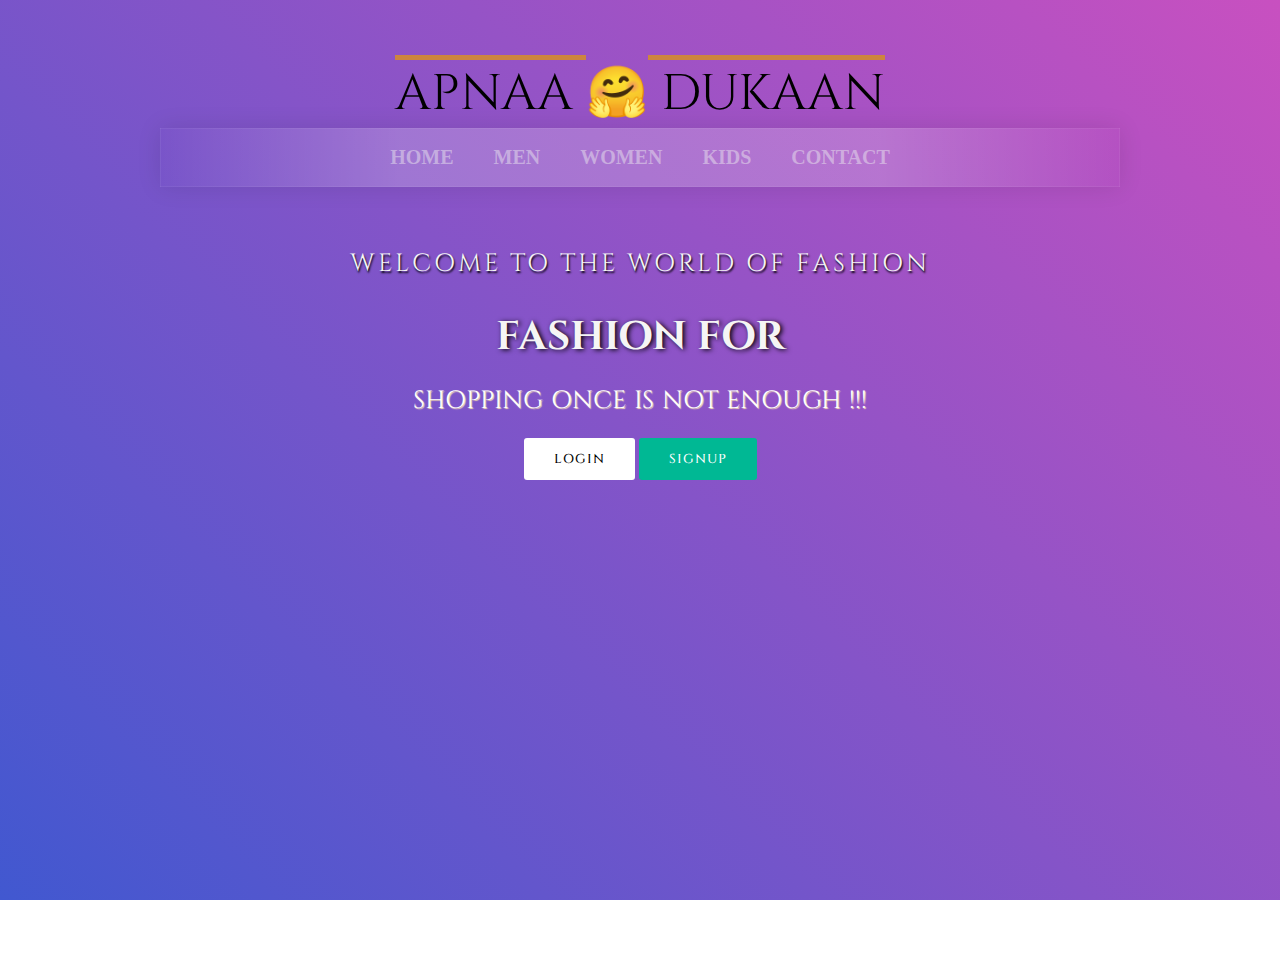
<file: index.html>
<!DOCTYPE html>
<html lang="en">
<head>
    <meta charset="UTF-8">
    <meta name="viewport" content="width=device-width, initial-scale=1.0">
    <title>Shopping Cart</title>
    <link rel="preconnect" href="https://fonts.gstatic.com">
    <link href="https://fonts.googleapis.com/css2?family=Cinzel:wght@500&display=swap" rel="stylesheet">
    <link rel="stylesheet" href="style.css">
    <link rel="stylesheet" href="https://cdnjs.cloudflare.com/ajax/libs/animate.css/3.5.2/animate.min.css">
    

</head>
<body>
    <header>
        <nav>
            
            <p class="super">
                APNAA <span style="display: inline-block;">🤗</span> DUKAAN
              </p>
            <ul>
                <li>
                    <a href="#">Home</a>
                </li>
                <li>
                   <a href="Men.html">MEN</a>
               </li>
               <li>
                   <a href="Women.html">WOMEN</a>
               </li>
               <li>
                   <a href="kids.html">KIDS</a>
               </li>
               <li>
                   <a href="#">Contact</a>
               </li>
            </ul>
        </nav>
        <main>
            <section>
                <h3>Welcome to the world of fashion</h3>
                <h1>FASHION FOR<span class="content_change"></span></h1>
                <p> Shopping once is not enough !!!</p>
                <a href="Login.html" class="buttonone">Login</a>
                <a href="Signup.html" class="buttontwo">Signup</a>
            </section>
        </main>

    </header>
    
</body>
</html>
</file>
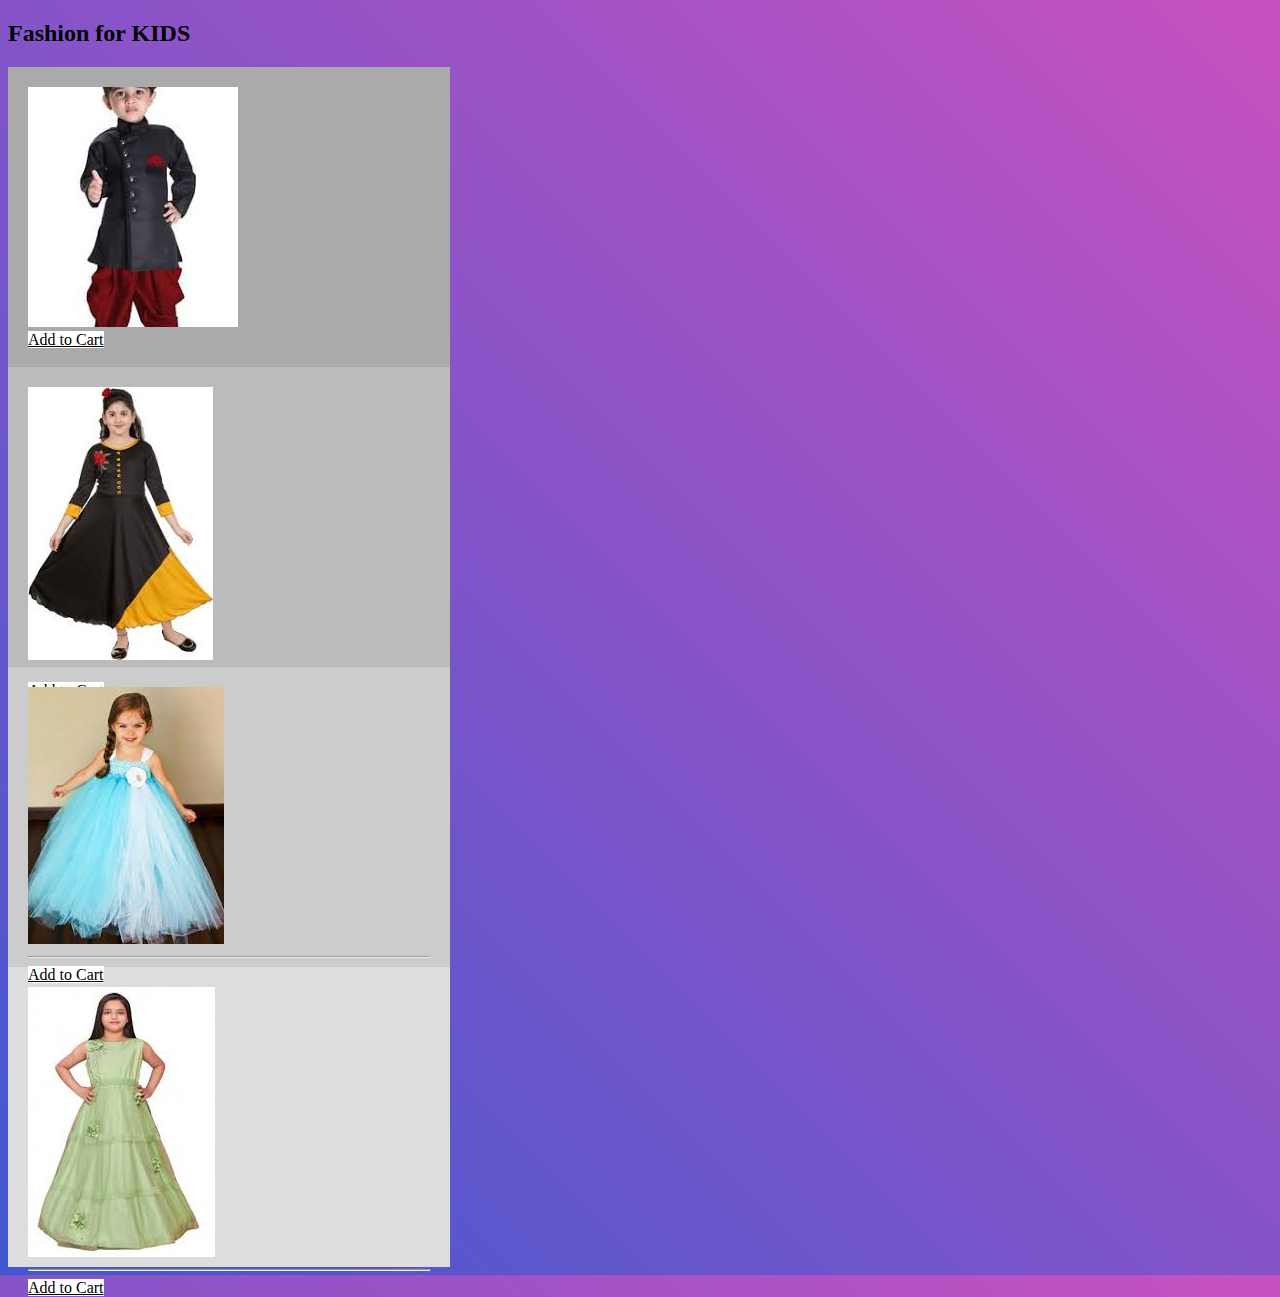
<file: kids.html>
<!DOCTYPE html>
<html>
<head>
<meta name="viewport" content="width=device-width, initial-scale=1">
<style>
* {
  box-sizing: border-box;
}

.body{
    background: linear-gradient(-135deg, #c850c0, #4158d0); 
}


.column {
  float: left: ;
  width: 35%;
  padding: 20px;
  height: 300px; 
}


.row:after {
  content: "";
  display: table;
  clear: both;

}
.buttonone{
    background: #fff;
    color: #000;
    
</style>
</head>
<body class="body">

<h2>Fashion for KIDS</h2>

<div class="row">
  <div class="column" style="background-color:#aaa;">
    <img src="images/k1.jpg" alt=""><br>
    <a href="Signup.html" class="buttonone">Add to Cart</a>

  </div>
  <div class="column" style="background-color:#bbb;">
    <img src="images/k2.jpg" alt=""><br><hr>
    <a href="Signup.html" class="buttonone">Add to Cart</a>
    
  </div>
  <div class="column" style="background-color:#ccc;">
    <img src="images/k3.jpg" alt=""><br><hr>
    <a href="Signup.html" class="buttonone">Add to Cart</a>
  </div>
  <div class="column" style="background-color:#ddd;">
    <img src="images/k4.jpg" alt=""><br><hr>
    <a href="Signup.html" class="buttonone">Add to Cart</a>
  </div>
</div>

</body>
</html>
</file>
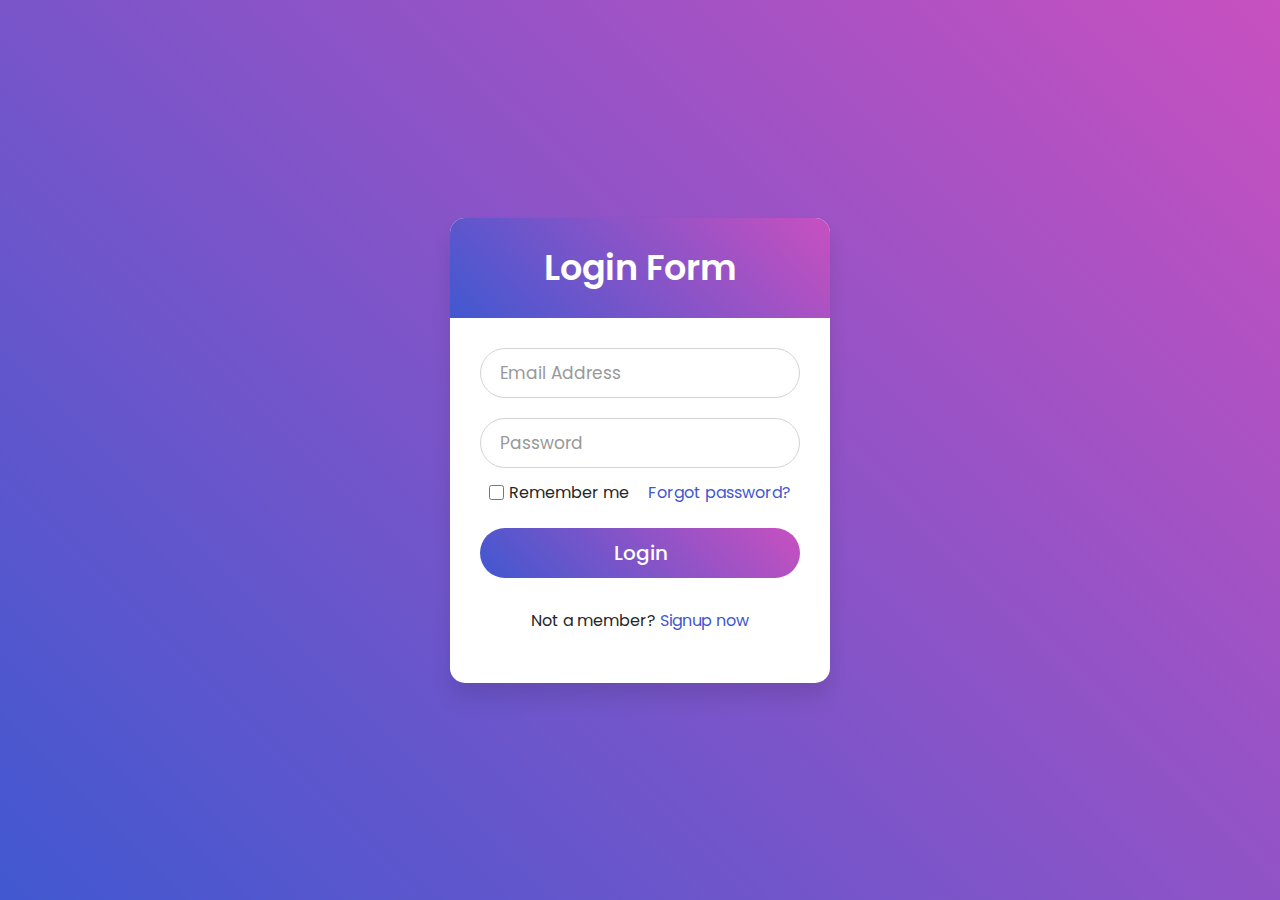
<file: Login.html>
<!DOCTYPE html>
<html lang="en" dir="ltr">
  <head>
    <meta charset="utf-8">
    
    <title>Shopping</title> 
    <link rel="stylesheet" href="style1.css">
  </head>
  <body>
    <div class="wrapper">
      <div class="title">
Login Form</div>
<form action="#">
        <div class="field">
          <input type="text" required>
          <label>Email Address</label>
        </div>
<div class="field">
          <input type="password" required>
          <label>Password</label>
        </div>
<div class="content">
          <div class="checkbox">
            <input type="checkbox" id="remember-me">
            <label for="remember-me">Remember me</label>
          </div>
<div class="pass-link">
<a href="#">Forgot password?</a></div>
</div>
<div class="field">
          <input type="submit" value="Login" onclick="window.location.href='Payment.html';">
        </div>
<div class="signup-link">
Not a member? <a href="#">Signup now</a></div>
</form>
</div>
</body>
</html>
</file>
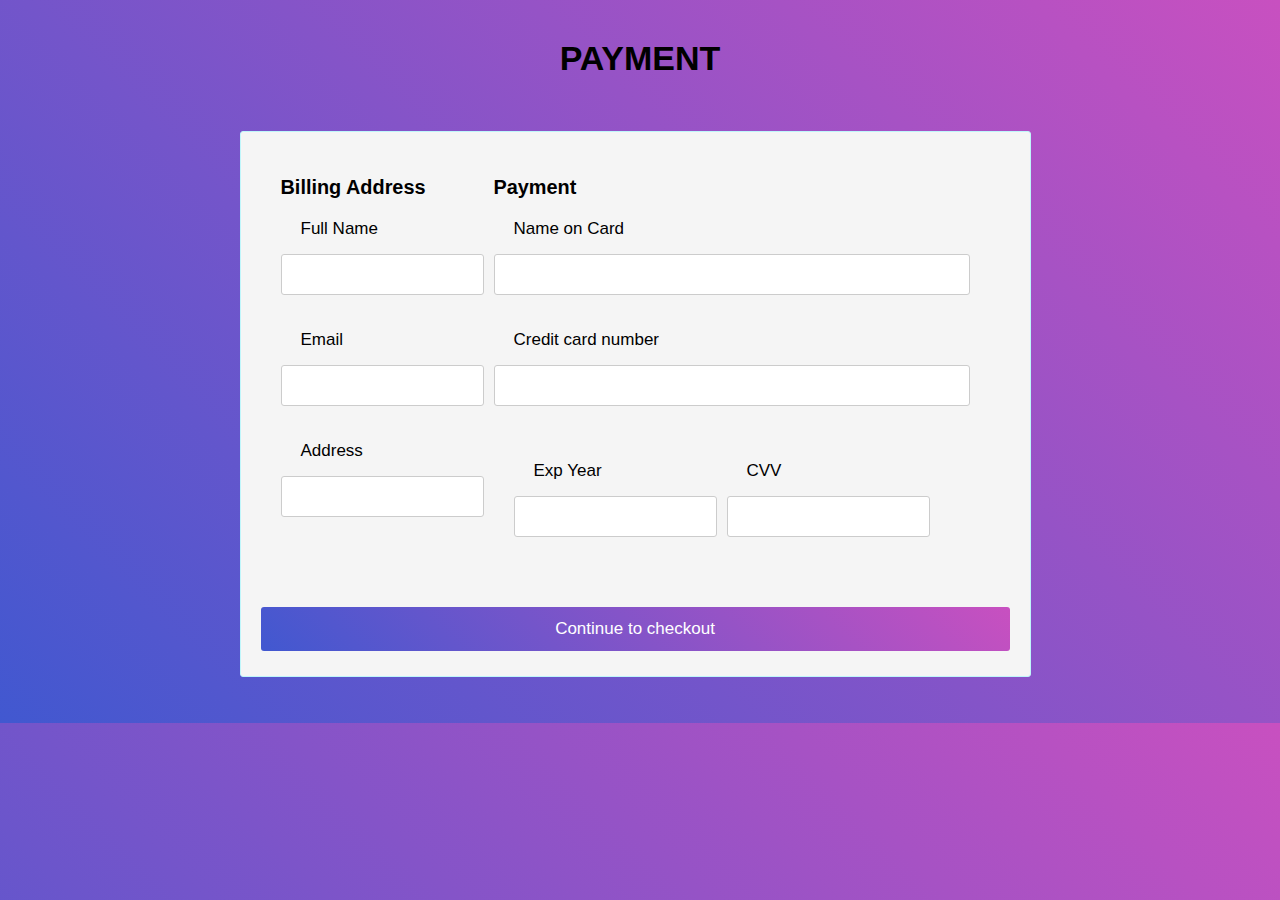
<file: Payment.html>
<!DOCTYPE html>
<html>
<head>
<meta name="viewport" content="width=device-width, initial-scale=1" />
<style>
body {
   font-family: Arial;
   font-size: 17px;
   padding: 8px;
   background: linear-gradient(-135deg, #c850c0, #4158d0);
}
* {
   box-sizing: border-box;
}
.Fields {
   display: flex;
   flex-wrap: wrap;
   padding: 20px;
   justify-content: space-around;
}
.Fields div {
   margin-right: 10px;
}
label {
   margin: 15px;
}
.formContainer {
   margin: 10px;
   background-color: whitesmoke;
   padding: 5px 20px 15px 20px;
   border: 1px solid rgb(191, 246, 250);
   border-radius: 3px;
}
input[type="text"] {
   display: inline-block;
   width: 100%;
   margin-bottom: 20px;
   padding: 12px;
   border: 1px solid #ccc;
   border-radius: 3px;
}
label {
   margin-left: 20px;
   display: block;
}
.icon-formContainer {
   margin-bottom: 20px;
   padding: 7px 0;
   font-size: 24px;
}
.checkout {
   
   color: white;
   padding: 12px;
   margin: 10px 0;
   border: none;
   width: 100%;
   border-radius: 3px;
   cursor: pointer;
   font-size: 17px;
   background: linear-gradient(-135deg, #c850c0, #4158d0);
}
.checkout:hover {
   background-color: #45a049;
}
a {
   color: black;
}
span.price {
   float: right;
   color: grey;
}
@media (max-width: 800px) {
.Fields {
   flex-direction: column-reverse;
}
}
</style>
</head>
<body>
<h1 style=" text-align: center;">PAYMENT</h1>
<div class="Fields">
<div>
<div class="formContainer">
<form>
<div class="Fields">
<div>
<h3>Billing Address</h3>
<label for="fname">Full Name</label>
<input type="text" id="fname" name="firstname" />
<label for="email"> Email</label>
<input type="text" id="email" name="email" />
<label for="adr"> Address</label>
<input type="text" id="adr" name="address" />
</div>
<div>
<h3>Payment</h3>
<label for="cname">Name on Card</label>
<input type="text" id="cname" name="cardname" />
<label for="ccnum">Credit card number</label>
<input type="text" id="ccnum" name="cardnumber" />
<div class="Fields">
<div>
<label for="expyear">Exp Year</label>
<input type="text" id="expyear" name="expyear" />
</div>
<div>
<label for="cvv">CVV</label>
<input type="text" id="cvv" name="cvv" />
</div>
</div>
</div>
</div>
<input type="submit" value="Continue to checkout" class="checkout"/>
<a href="thankyou.html" name="submit" value="Continue to checkout" onclick="window.location.href='thankyou.html';"></a>
</form>
</div>
</div>

</body>
</html>
</file>
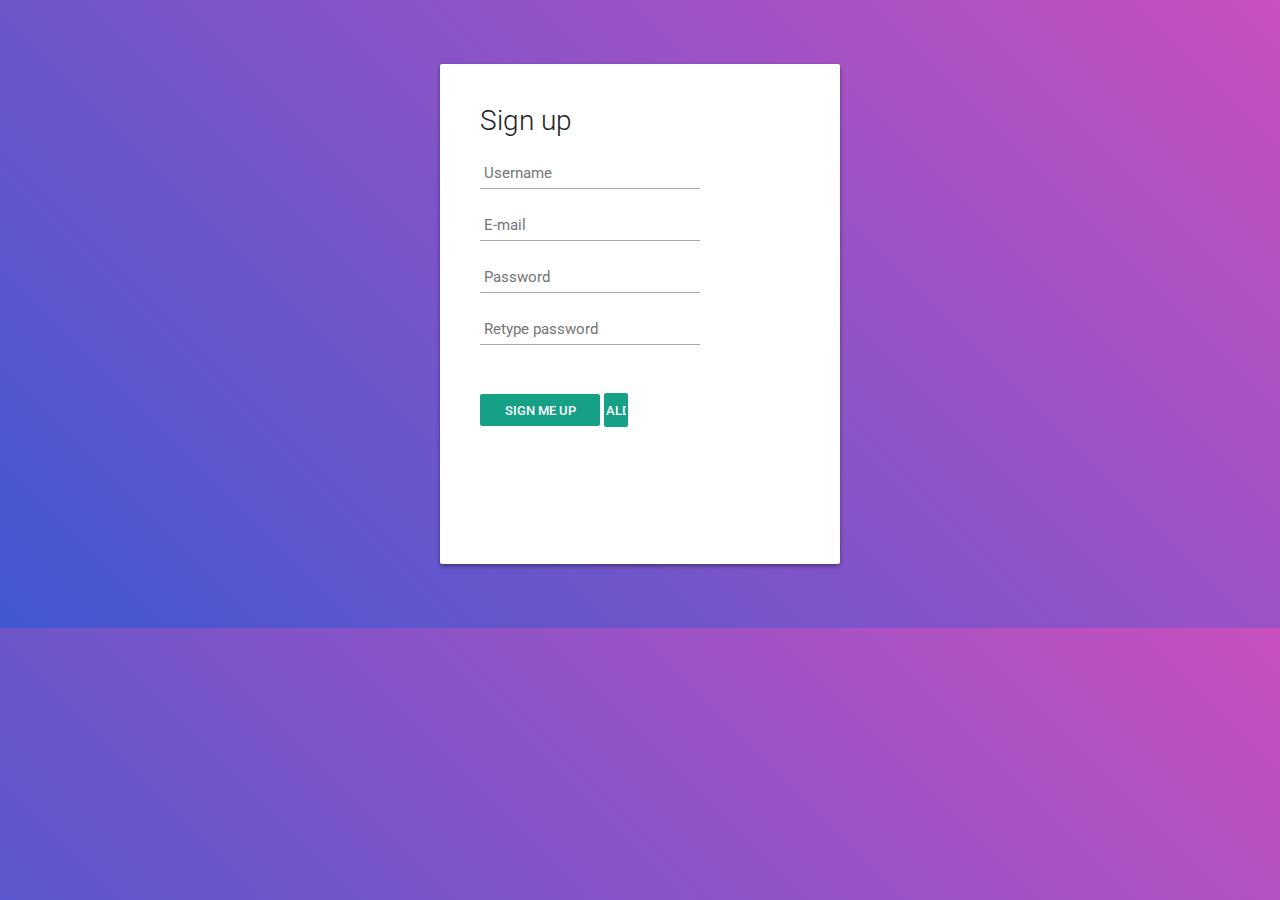
<file: Signup.html>
<!DOCTYPE html>
<html lang="en">
<head>
    <meta charset="UTF-8">
    <meta name="viewport" content="width=device-width, initial-scale=1.0">
    <title>SignUp</title>
    <link rel="stylesheet" href="style2.css">
</head>
<body>
    <div id="login-box">
        <div class="left">
          <h1>Sign up</h1>
          
          <input type="text" name="username" placeholder="Username" />
          <input type="text" name="email" placeholder="E-mail" />
          <input type="password" name="password" placeholder="Password" />
          <input type="password" name="password2" placeholder="Retype password" />
          
          <input type="submit" name="signup_submit" value="Sign me up"  onclick="window.location.href='Login.html';" />
          <input type="Login" name="Login_submit" value="Aldready a member?Login"  onclick="window.location.href='Login.html';" />

          

         <!-- <a href="Login.html" class="buttonone">LOGIN</a>-->
        </div>
        
       <!-- <div class="right">
          <span class="loginwith">Sign in with<br />social network</span>
          
          <button class="social-signin facebook">Log in with facebook</button>
          <button class="social-signin twitter">Log in with Twitter</button>
          <button class="social-signin google">Log in with Google+</button>
        </div>
        <div class="or">OR</div>
      </div>-->
</body>
</html>
</file>
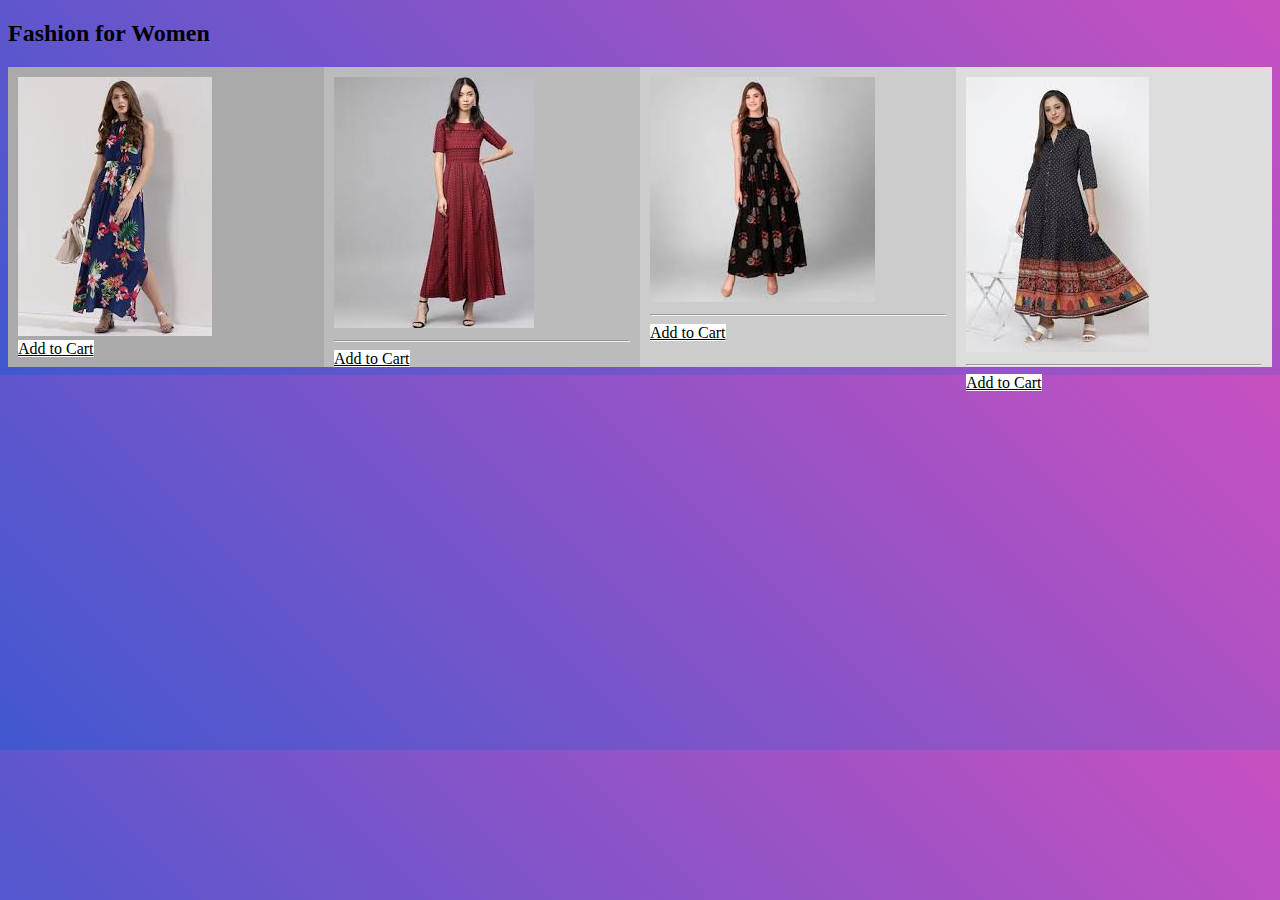
<file: Women.html>
<!DOCTYPE html>
<html>
<head>
<meta name="viewport" content="width=device-width, initial-scale=1">
<style>
* {
  box-sizing: border-box;
}

.body{
    background: linear-gradient(-135deg, #c850c0, #4158d0); 
}


.column {
  float: left;
  width: 25%;
  padding: 10px;
  height: 300px; 
}


.row:after {
  content: "";
  display: table;
  clear: both;

}
.buttonone{
    background: #fff;
    color: #000;
    
</style>
</head>
<body class="body">

<h2>Fashion for Women</h2>

<div class="row">
  <div class="column" style="background-color:#aaa;">
    <img src="images/w1.jpg" alt=""><br>
    <a href="Signup.html" class="buttonone">Add to Cart</a>

  </div>
  <div class="column" style="background-color:#bbb;">
    <img src="images/w2.jpg" alt=""><br><hr>
    <a href="Signup.html" class="buttonone">Add to Cart</a>
    
  </div>
  <div class="column" style="background-color:#ccc;">
    <img src="images/w3.jpg" alt=""><br><hr>
    <a href="Signup.html" class="buttonone">Add to Cart</a>
  </div>
  <div class="column" style="background-color:#ddd;">
    <img src="images/w4.jpg" alt=""><br><hr>
    <a href="Signup.html" class="buttonone">Add to Cart</a>
  </div>
</div>

</body>
</html>
</file>
<file: style.css>
*{
    padding: 0;
    margin: 0;
    box-sizing: border-box;
    font-family: 'Cinzel', serif;
}

header{
    width: 100%;
    height: 100vh;
    /*background-image: url(images/shopping.jpg);*/
    background-repeat: no-repeat;
    background-size: cover;
    background: linear-gradient(-135deg, #c850c0, #4158d0);
    
}

nav {
    max-width: 960px;
    mask-image: linear-gradient(90deg,gba(255,255,255,0) 0%,#ffffff 25%, #ffffff 75%, rgba(255,255,255,0) 100%);
    margin: 0 auto;
    padding: 60px 0;
}
nav ul {
    text-align: center;
    background: linear-gradient(90deg, rgba(255,255,255,0) 0%, rgba(255,255,255,0.2) 25%, rgba(255,255,255,0.2) 75%, rgba(255,255,255,0) 100%);
    box-shadow: 0 0 25px rgba(0,0,0,.1), inset 0 0 1px rgba(255,255,255,0.6);
}

nav ul li {
    display: inline-block;
}
nav ul li a {
    padding: 18px;
    font-family: "Open Sans";
    text-transform: uppercase;
    color: rgba(233,228,238,0.5);
    font-size: 20px;
    font-weight: 600;
    text-decoration: none;
    display: block;
}

nav ul li a:hover {
    box-shadow: 0  0 10px rgba(0,0,0,.1), inset 0 0 1px rgba(255,255,255,0.6);
    background: rgba(255,255,255,0.1);
    color: rgba(79,224,200,0.7);
}

/*.logo{
    color: whitesmoke;
}*/

.super {
    -webkit-text-decoration: peru solid overline;
    text-decoration: peru solid overline;
    -webkit-text-decoration-skip: objects;
    text-decoration-skip: objects;
    font-size: 50px;
    text-align: center;
  }

main{
     width: 100%;
     height: 80vh;
     display: flex;
     justify-content: center;
     text-align:center;
     color: whitesmoke;
     text-transform: uppercase;
 }
 section h3{
     font-size: 25px;
     font-weight: 200;
     letter-spacing: 3px;
     text-shadow: 1px 2px 2px black;
     text-align: center;
 }
 section h1{
     font-size: 40px;
     font-weight: 700px;
     margin: 30px 0 20px 0;
     text-shadow: 2px 1px 5px black;
     text-transform: uppercase;
 }

 section p{
     font-size: 25px;
     color: white;
     word-spacing: 2px;
     margin-bottom: 30px;
     text-shadow: 1px 1px 1px wheat;
 }

 section a{
     padding: 12px 30px;
     border-radius: 3px;
     outline: none;
     text-transform: uppercase;
     font-size: 13px;
     font-weight: 500;
     text-decoration: none;
     letter-spacing: 1px;
     }

section .buttonone{
    background: #fff;
    color: #000;
    
}

section .buttontwo{
    background: #00b894;
    color: #fff;
}

.content_change:after{
    content: ' ';
    animation: changetext 7s infinite linear;
    color: #00b894;
}
@keyframes changetext{
    0%{content: ' MENS';}
    10%{content: ' WOMENS';}
    20%{content: ' KIDS';}
}
</file>
<file: style1.css>
@import url('https://fonts.googleapis.com/css?family=Poppins:400,500,600,700&display=swap');
*{
  margin: 0;
  padding: 0;
  box-sizing: border-box;
  font-family: 'Poppins', sans-serif;
}
html,body{
  display: grid;
  height: 100%;
  width: 100%;
  place-items: center;
  background: #f2f2f2;
  background: linear-gradient(-135deg, #c850c0, #4158d0); 
  /*background-image: url(images/login.webp); */
  background-repeat: no-repeat;
  background-size: cover;
}
}
::selection{
  background: #4158d0;
  color: #fff;
}
.wrapper{
  width: 380px;
  background: #fff;
  border-radius: 15px;
  box-shadow: 0px 15px 20px rgba(0,0,0,0.1);
}
.wrapper .title{
  font-size: 35px;
  font-weight: 600;
  text-align: center;
  line-height: 100px;
  color: #fff;
  user-select: none;
  border-radius: 15px 15px 0 0;
  background: linear-gradient(-135deg, #c850c0, #4158d0);
}
.wrapper form{
  padding: 10px 30px 50px 30px;
}
.wrapper form .field{
  height: 50px;
  width: 100%;
  margin-top: 20px;
  position: relative;
}
.wrapper form .field input{
  height: 100%;
  width: 100%;
  outline: none;
  font-size: 17px;
  padding-left: 20px;
  border: 1px solid lightgrey;
  border-radius: 25px;
  transition: all 0.3s ease;
}
.wrapper form .field input:focus,
form .field input:valid{
  border-color: #4158d0;
}
.wrapper form .field label{
  position: absolute;
  top: 50%;
  left: 20px;
  color: #999999;
  font-weight: 400;
  font-size: 17px;
  pointer-events: none;
  transform: translateY(-50%);
  transition: all 0.3s ease;
}
form .field input:focus ~ label,
form .field input:valid ~ label{
  top: 0%;
  font-size: 16px;
  color: #4158d0;
  background: #fff;
  transform: translateY(-50%);
}
form .content{
  display: flex;
  width: 100%;
  height: 50px;
  font-size: 16px;
  align-items: center;
  justify-content: space-around;
}
form .content .checkbox{
  display: flex;
  align-items: center;
  justify-content: center;
}
form .content input{
  width: 15px;
  height: 15px;
  background: red;
}
form .content label{
  color: #262626;
  user-select: none;
  padding-left: 5px;
}
form .content .pass-link{
  color: "";
}
form .field input[type="submit"]{
  color: #fff;
  border: none;
  padding-left: 0;
  margin-top: -10px;
  font-size: 20px;
  font-weight: 500;
  cursor: pointer;
  background: linear-gradient(-135deg, #c850c0, #4158d0);
  transition: all 0.3s ease;
}
form .field input[type="submit"]:active{
  transform: scale(0.95);
}
form .signup-link{
  color: #262626;
  margin-top: 20px;
  text-align: center;
}
form .pass-link a,
form .signup-link a{
  color: #4158d0;
  text-decoration: none;
}
form .pass-link a:hover,
form .signup-link a:hover{
  text-decoration: underline;
}
</file>
<file: style2.css>
@import url(https://fonts.googleapis.com/css?family=Roboto:400,300,500);
*:focus {
  outline: none;
}

body {
  margin: 0;
  padding: 0;
  background: #DDD;
  font-size: 16px;
  color: #222;
  font-family: 'Roboto', sans-serif;
  font-weight: 300;
  /*background-image: url(images/login.webp);*/
  background-repeat: no-repeat;
  background-size: cover;
  background: linear-gradient(-135deg, #c850c0, #4158d0); 
}

#login-box {
  position: relative;
  margin: 5% auto;
  width: 400px;
  height: 500px;
  background: #FFF;
  border-radius: 2px;
  box-shadow: 0 2px 4px rgba(0, 0, 0, 0.4);
}

.left {
  position: absolute;
  top: 0;
  left: 0;
  box-sizing: border-box;
  padding: 40px;
  width: 300px;
  height: 400px;
}

h1 {
  margin: 0 0 20px 0;
  font-weight: 300;
  font-size: 28px;
}

input[type="text"],
input[type="password"] {
  display: block;
  box-sizing: border-box;
  margin-bottom: 20px;
  padding: 4px;
  width: 220px;
  height: 32px;
  border: none;
  border-bottom: 1px solid #AAA;
  font-family: 'Roboto', sans-serif;
  font-weight: 400;
  font-size: 15px;
  transition: 0.2s ease;
}

input[type="text"]:focus,
input[type="password"]:focus {
  border-bottom: 2px solid #16a085;
  color: #16a085;
  transition: 0.2s ease;
}

input[type="submit"] {
  margin-top: 28px;
  width: 120px;
  height: 32px;
  background: #16a085;
  border: none;
  border-radius: 2px;
  color: #FFF;
  font-family: 'Roboto', sans-serif;
  font-weight: 500;
  text-transform: uppercase;
  transition: 0.1s ease;
  cursor: pointer;
}

input[type="submit"]:hover,
input[type="submit"]:focus {
  opacity: 0.8;
  box-shadow: 0 2px 4px rgba(0, 0, 0, 0.4);
  transition: 0.1s ease;
}

input[type="submit"]:active {
  opacity: 1;
  box-shadow: 0 1px 2px rgba(0, 0, 0, 0.4);
  transition: 0.1s ease;
}
input[type="text"],
input[type="password"] {
  display: block;
  box-sizing: border-box;
  margin-bottom: 20px;
  padding: 4px;
  width: 220px;
  height: 32px;
  border: none;
  border-bottom: 1px solid #AAA;
  font-family: 'Roboto', sans-serif;
  font-weight: 400;
  font-size: 15px;
  transition: 0.2s ease;
}

input[type="text"]:focus,
input[type="password"]:focus {
  border-bottom: 2px solid #16a085;
  color: #16a085;
  transition: 0.2s ease;
}

input[type="Login"] {
  margin-top: 28px;
  width: 20px;
  height: 32px;
  background: #16a085;
  border: none;
  border-radius: 2px;
  color: #FFF;
  font-family: 'Roboto', sans-serif;
  font-weight: 500;
  text-transform: uppercase;
  transition: 0.1s ease;
  cursor: pointer;
}

input[type="Login"]:hover,
input[type="Login"]:focus {
  opacity: 0.8;
  box-shadow: 0 2px 4px rgba(0, 0, 0, 0.4);
  transition: 0.1s ease;
}

input[type="Login"]:active {
  opacity: 1;
  box-shadow: 0 1px 2px rgba(0, 0, 0, 0.4);
  transition: 0.1s ease;
}
/*.or {
  position: absolute;
  top: 180px;
  left: 280px;
  width: 40px;
  height: 40px;
  background: #DDD;
  border-radius: 50%;
  box-shadow: 0 2px 4px rgba(0, 0, 0, 0.4);
  line-height: 40px;
  text-align: center;
}

.right {
  position: absolute;
  top: 0;
  right: 0;
  box-sizing: border-box;
  padding: 40px;
  width: 300px;
  height: 400px;
  background: url('https://goo.gl/YbktSj');
  background-size: cover;
  background-position: center;
  border-radius: 0 2px 2px 0;
}

.right .loginwith {
  display: block;
  margin-bottom: 40px;
  font-size: 28px;
  color: #FFF;
  text-align: center;
}

button.social-signin {
  margin-bottom: 20px;
  width: 220px;
  height: 36px;
  border: none;
  border-radius: 2px;
  color: #FFF;
  font-family: 'Roboto', sans-serif;
  font-weight: 500;
  transition: 0.2s ease;
  cursor: pointer;
}

button.social-signin:hover,
button.social-signin:focus {
  box-shadow: 0 2px 4px rgba(0, 0, 0, 0.4);
  transition: 0.2s ease;
}

button.social-signin:active {
  box-shadow: 0 1px 2px rgba(0, 0, 0, 0.4);
  transition: 0.2s ease;
}

button.social-signin.facebook {
  background: #32508E;
}

button.social-signin.twitter {
  background: #55ACEE;
}

button.social-signin.google {
  background: #DD4B39;
}
</file>
